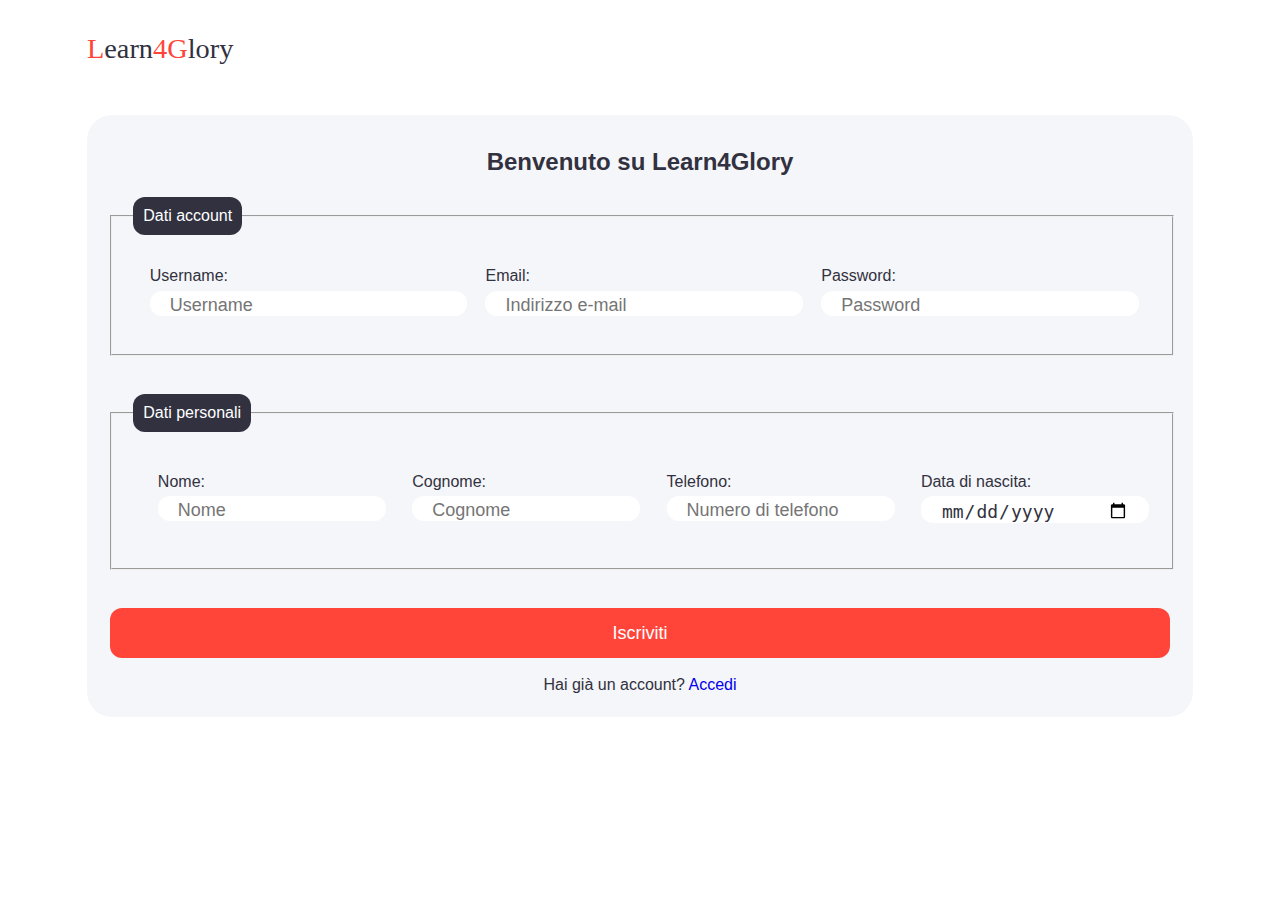
<file: src/main/webapp/registration.html>
<!DOCTYPE html>
<html lang="it">

<head>
    <meta charset="UTF-8">
    <title>Pagina di registrazione</title>
    <link href="resources/css/registrationStyle.css" rel="stylesheet">
</head>

<body>

<header class="topHeader">
    <div id="logoContainer">
        <a target="_self" href="http://localhost:8081/learn4glory_war_exploded/"> <img src="resources/logo.svg" alt="Learn4Glory logo">
        </a>
    </div>
</header>

<main>

    <h2>Benvenuto su Learn4Glory</h2>
    <!-- https://www.w3.org/TR/WCAG21/#input-purposes -->
    <form name="signupForm" action="ServletSession" method="post" target="_self">
        <input type="hidden" name="action" value="signUp"> <!-- for servlet switch case -->
        <fieldset id="accountData">
            <legend>Dati account</legend>
            <!-- https://developer.mozilla.org/en-US/docs/Learn/Accessibility/HTML -->
            <span>
                <label for="username">Username:</label>
                <input id="username" type="text" name="username" placeholder="Username" required
                       aria-required="true" aria-invalid="true"
                       autocomplete="nickname"
                       title="Deve contenere da 3 a 10 caratteri. Sono accettati solo lettere e numeri"
                       pattern="[a-zA-z0-9]+" minlength="3" maxlength="10" autofocus>
            </span>
            <span>
                <label for="email">Email:</label>
                <input id="email" type="email" name="email" pattern="[a-z0-9.-]+@[a-z0-9.-]+\.[a-z]{2,4}$"
                       title="Può contenere lettere, numeri ed i simboli - . seguiti dal dominio. Esempio: email@esempio.it"
                       placeholder="Indirizzo e-mail" required
                       aria-describedby="email"
                       aria-required="true" autocomplete="email">
            </span>
            <span>
                <label for="password">Password:</label>
                <input id="password" type="password" name="password" placeholder="Password"
                       title="Deve contenere da 3 a massimo 6 caratteri. Solo lettere e numeri"
                       autocomplete="new-password"
                       required
                       aria-invalid="true" aria-required="true" pattern="[a-zA-Z0-9]{3,6}">
                </span>
        </fieldset>

        <fieldset id="personalData">
            <legend>Dati personali</legend>
            <span>
                <label for="name">Nome:</label>
                <input id="name" type="text" name="name" autocomplete="given-name" placeholder="Nome"
                       aria-invalid="true" aria-describedby="name" minlength="4" maxlength="15"
                       title="Deve contenere almeno 4 lettere" pattern="[a-zA-Z ]{4,15}" required aria-required="true">
            </span>
            <span>
                <label for="lastName">Cognome:</label>
                <input id="lastName" type="text" name="lastName" autocomplete="family-name" placeholder="Cognome"
                       aria-invalid="true" aria-describedby="lastName"
                       minlength="4" maxlength="15" title="Deve contenere almeno 4 lettere" pattern="[a-zA-Z ]{4,15}"
                       required aria-required="true">
            </span>
            <span>
                <label for="phone">Telefono:</label>
                <input type="tel" id="phone" name="phone" placeholder="Numero di telefono"
                       title="Deve contenere 9 o 10 cifre" pattern="[0-9]{9,10}"
                       aria-describedby="phone" aria-invalid="true" autocomplete="tel">
            </span>
            <span>
                <label for="birthday">Data di nascita:</label>
                <input type="date" id="birthday" name="birthday" autocomplete="bday"
                       title="Inserire una data non precedente al 01-01-1940"
                       aria-describedby="birthday" aria-invalid="true" min="1940-01-01"
                       max="2013-01-01">
           </span>
        </fieldset>

        <input class="submit" type="submit" name="submit" value="Iscriviti">
        <span id="userLogin">Hai gi&agrave; un account? <a target="_self" href="http://localhost:8081/learn4glory_war_exploded/">Accedi</a></span>
    </form>
</main>

</body>
</html>
</file>
<file: src/main/webapp/resources/css/registrationStyle.css>
* {
    margin: 0;
    padding: 0;
    text-decoration: none;
}

body {
    background: #FFFFFF;
    padding: 0 5% 5% 5%;
    font-family: 'Open Sans', sans-serif;
    min-width: 380px;
    min-height: 680px;
}

.topHeader {
    background: #FFFFFF;
    overflow: hidden;
    position: relative;
    width: 100%;
    /*margin-bottom: 20%;*/
    min-width: 500px;
    margin-top: 1%;
}

.topHeader #logoContainer {
    max-width: 28%;
    float: left;
    padding: 2%;
    cursor: pointer;
}

#logoContainer img {
    width: 80%;
}

main {
    padding: 2%;
    margin: 2%;
    background: #F5F6F9;
    border-radius: 25px;
    max-width: 2211px;
}

main h2{
    color: #313140;
    text-align: center;
    margin: 1% 0 2% 0;
}

form{
    text-align: center;
    border-radius: 20px;
}

fieldset{
    padding: 2%;
    text-align: left;
    width: 96%;
    display: flex;
    justify-content: left;
    flex-wrap: wrap;
}

#accountData span{
    width: 31%;
    margin: 1%;
}

#personalData span{
    width: 21%;
    margin: 2%;
}

#accountData span>label, #personalData span>label{
    color: #313140;
    margin: 0 2% 0 2%;
}

#accountData span>input, #personalData span>input{
    color: #313140;
    width: 88%;
    margin: 2%;
    border-radius: 12px;
    border: 0;
    font-size: 18px;
    outline: 0;
    padding: 4px 20px 0;
}

#personalData{
    margin-top: 38px;
}

.submit {
    background-color: #FF4539;
    border-radius: 12px;
    border: 0;
    color: #FFFFFF;
    cursor: pointer;
    font-size: 18px;
    height: 50px;
    margin-top: 38px;
    margin-bottom: 18px;
    outline: 0;
    text-align: center;
    width: 100%;
}

.submit:active {
    background-color: #D3382F;
}

legend {
    background-color: #313140;
    color: #FFFFFF;
    border-radius: 12px;
    padding: 10px;
}

#userLogin{
    margin: 28px 28px 28px 28px;
    color: #313140;
}

@media screen and (max-width: 1000px) {

    #accountData span{
        width: 98%;
        margin: 1%;
    }

    #personalData span{
        width: 98%;
        margin: 2%;
    }
}
</file>
